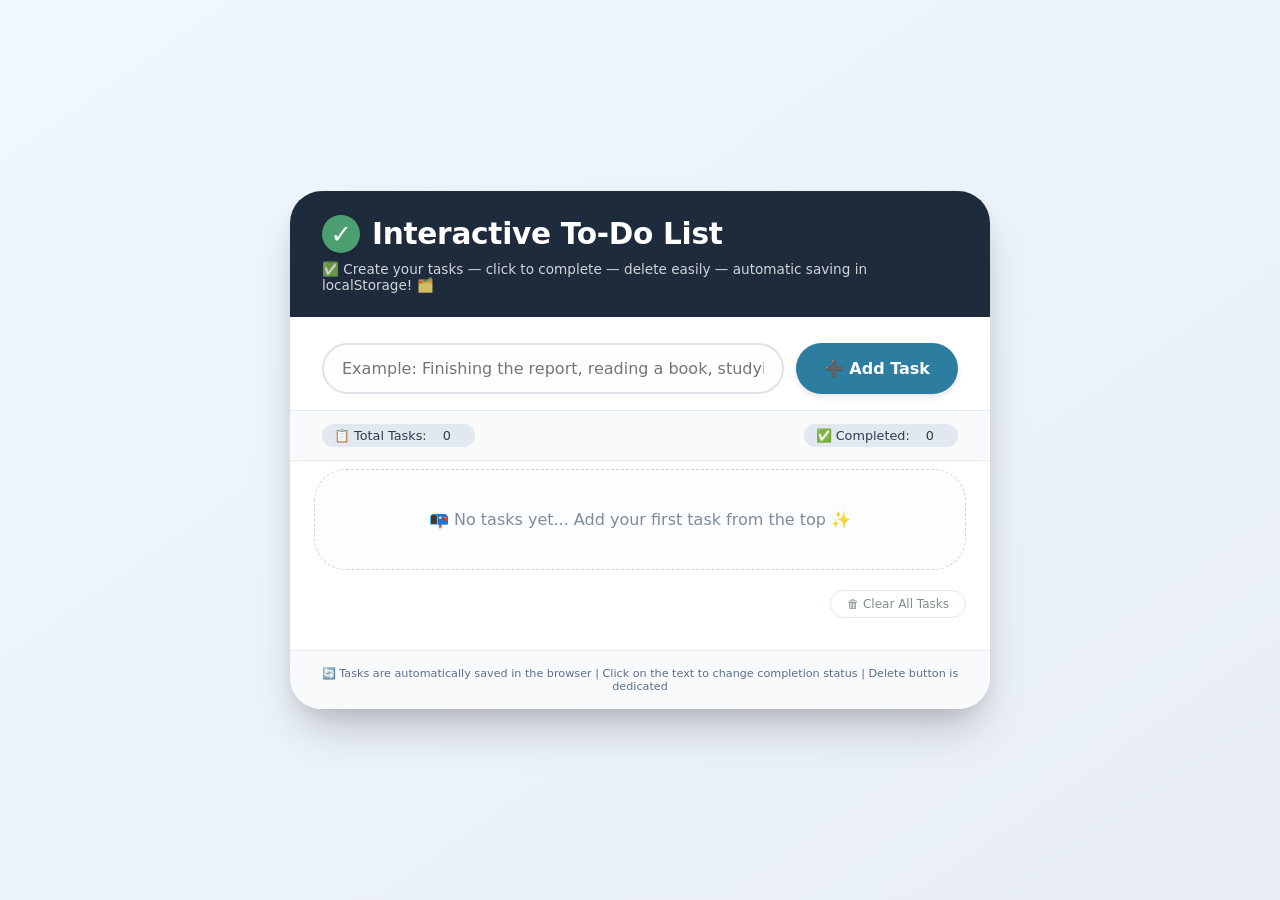
<file: js/index.html>
<!doctype html>
<html lang="ar" dir="ltr">
  <head>
    <meta charset="UTF-8" />
    <meta
      name="viewport"
      content="width=device-width, initial-scale=1.0, user-scalable=yes"
    />
    <title>Exercise: Interactive To-Do List</title>
    <link rel="stylesheet" href="style.css" />
  </head>
  <body>
    <div class="task-manager">
      <div class="app-header">
        <h1>Interactive To-Do List</h1>
        <div class="sub">
          ✅ Create your tasks — click to complete — delete easily — automatic
          saving in localStorage! 🗂️
        </div>
      </div>

      <div class="add-section">
        <div class="input-group">
          <input
            type="text"
            class="task-input"
            id="taskInput"
            placeholder="Example: Finishing the report, reading a book, studying JavaScript..."
            autocomplete="off"
          />
          <button class="add-btn" id="addTaskBtn">➕ Add Task</button>
        </div>
      </div>

      <div class="stats-bar">
        <span>📋 Total Tasks: <span id="totalCount">0</span></span>
        <span>✅ Completed: <span id="doneCount">0</span></span>
      </div>

      <div class="tasks-container">
        <ul class="task-list" id="taskList"></ul>
        <div class="clear-all">
          <button class="clear-btn" id="clearAllBtn">🗑 Clear All Tasks</button>
        </div>
      </div>
      <footer>
        🔄 Tasks are automatically saved in the browser | Click on the text to
        change completion status | Delete button is dedicated
      </footer>
    </div>

    <script src="script.js"></script>
  </body>
</html>
</file>
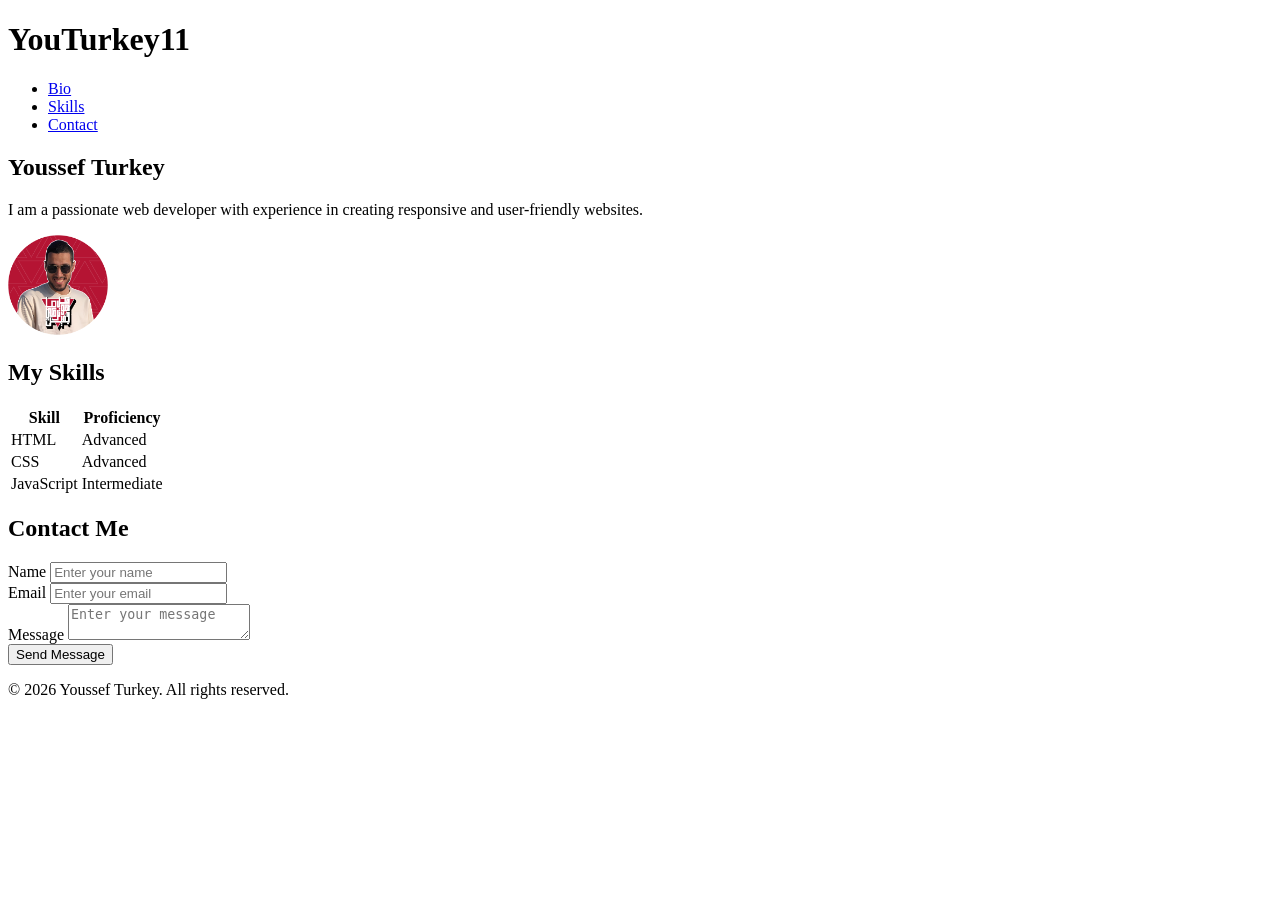
<file: html/Exercise/index.html>
<!doctype html>
<html lang="en">
  <head>
    <meta charset="UTF-8" />
    <meta name="viewport" content="width=device-width, initial-scale=1.0" />
    <title>Exercise: Personal Profile / About Me Page</title>
  </head>
  <body>
    <!-- Header -->
    <header>
      <h1>YouTurkey11</h1>
      <nav>
        <ul>
          <li><a href="#bio">Bio</a></li>
          <li><a href="#skills">Skills</a></li>
          <li><a href="#contact">Contact</a></li>
        </ul>
      </nav>
    </header>

    <!-- Main Content -->
    <main>
      <section id="bio">
        <h2>Youssef Turkey</h2>
        <p>
          I am a passionate web developer with experience in creating responsive
          and user-friendly websites.
        </p>
        <img src="profile.png" alt="Youssef Turkey" width="100" height="100" />
      </section>

      <section id="skills">
        <h2>My Skills</h2>
        <table>
          <thead>
            <tr>
              <th>Skill</th>
              <th>Proficiency</th>
            </tr>
          </thead>
          <tbody>
            <tr>
              <td>HTML</td>
              <td>Advanced</td>
            </tr>
            <tr>
              <td>CSS</td>
              <td>Advanced</td>
            </tr>
            <tr>
              <td>JavaScript</td>
              <td>Intermediate</td>
            </tr>
          </tbody>
        </table>
      </section>

      <section id="contact">
        <h2>Contact Me</h2>
        <form>
          <div>
            <label for="name">Name</label>
            <input
              type="text"
              placeholder="Enter your name"
              id="name"
              required
            />
          </div>
          <div>
            <label for="email">Email</label>
            <input
              type="email"
              placeholder="Enter your email"
              id="email"
              required
            />
          </div>
          <div>
            <label for="message">Message</label>
            <textarea
              placeholder="Enter your message"
              id="message"
              required
            ></textarea>
          </div>
          <button type="submit">Send Message</button>
        </form>
      </section>
    </main>

    <!-- Footer -->
    <footer>
      <p>&copy; 2026 Youssef Turkey. All rights reserved.</p>
    </footer>
  </body>
</html>
</file>
<file: js/style.css>
* {
  margin: 0;
  padding: 0;
  box-sizing: border-box;
  font-family: system-ui, "Segoe UI", "Tahoma", "Cairo", sans-serif;
}

body {
  background: linear-gradient(145deg, #f0f7ff 0%, #e9eef5 100%);
  min-height: 100vh;
  display: flex;
  justify-content: center;
  align-items: center;
  padding: 1.5rem;
}

.task-manager {
  max-width: 700px;
  width: 100%;
  background: rgba(255, 255, 255, 0.96);
  backdrop-filter: blur(0px);
  border-radius: 2rem;
  box-shadow:
    0 25px 45px -12px rgba(0, 0, 0, 0.25),
    0 8px 18px rgba(0, 0, 0, 0.05);
  overflow: hidden;
  transition: all 0.2s ease;
}

.app-header {
  background: #1e2b3c;
  padding: 1.5rem 2rem;
  color: white;
}

.app-header h1 {
  font-size: 1.85rem;
  font-weight: 700;
  letter-spacing: -0.3px;
  display: flex;
  align-items: center;
  gap: 12px;
}

.app-header h1::before {
  content: "✓";
  background: #4c9f70;
  width: 38px;
  height: 38px;
  border-radius: 30px;
  display: inline-flex;
  align-items: center;
  justify-content: center;
  font-size: 1.6rem;
  font-weight: bold;
  box-shadow: 0 4px 8px rgba(0, 0, 0, 0.1);
}

.sub {
  font-size: 0.85rem;
  opacity: 0.8;
  margin-top: 8px;
  font-weight: 400;
}

.add-section {
  padding: 1.6rem 2rem 1rem 2rem;
  background: #ffffff;
  border-bottom: 1px solid #e2edf2;
}

.input-group {
  display: flex;
  gap: 12px;
  flex-wrap: wrap;
}

.task-input {
  flex: 1;
  padding: 14px 18px;
  font-size: 1rem;
  border: 2px solid #dde3e9;
  border-radius: 60px;
  background: #fefefe;
  transition: 0.2s;
  outline: none;
  font-weight: 500;
}

.task-input:focus {
  border-color: #2c7da0;
  box-shadow: 0 0 0 3px rgba(44, 125, 160, 0.2);
}

.add-btn {
  background: #2c7da0;
  border: none;
  padding: 0 28px;
  border-radius: 60px;
  color: white;
  font-weight: bold;
  font-size: 1rem;
  cursor: pointer;
  transition: 0.2s;
  display: flex;
  align-items: center;
  gap: 8px;
  box-shadow: 0 3px 6px rgba(0, 0, 0, 0.1);
}

.add-btn:hover {
  background: #1f5e7a;
  transform: scale(0.97);
}

.stats-bar {
  display: flex;
  justify-content: space-between;
  padding: 0.8rem 2rem;
  background: #f8fafc;
  font-size: 0.8rem;
  font-weight: 500;
  color: #2c3e50;
  border-bottom: 1px solid #e9edf2;
}

.stats-bar span {
  background: #e2e8f0;
  padding: 4px 12px;
  border-radius: 50px;
}

.tasks-container {
  padding: 0.5rem 1.5rem 2rem 1.5rem;
  background: #ffffff;
}

.task-list {
  list-style: none;
  display: flex;
  flex-direction: column;
  gap: 12px;
}

.task-item {
  background: #ffffff;
  border-radius: 60px;
  border: 1px solid #e4eaef;
  padding: 4px 8px 4px 20px;
  display: flex;
  align-items: center;
  justify-content: space-between;
  gap: 12px;
  transition: all 0.2s;
  box-shadow: 0 1px 2px rgba(0, 0, 0, 0.02);
}

.task-item:hover {
  border-color: #cbdbe0;
  background: #fefefe;
  box-shadow: 0 5px 12px rgba(0, 0, 0, 0.05);
}

.task-text {
  flex: 1;
  font-size: 1rem;
  font-weight: 500;
  padding: 12px 0;
  cursor: pointer;
  transition: 0.1s;
  color: #1f2a3e;
  word-break: break-word;
}

.task-item.done .task-text {
  text-decoration: line-through;
  opacity: 0.65;
  color: #5f6c80;
}

.task-actions {
  display: flex;
  gap: 8px;
  flex-shrink: 0;
}

.done-btn,
.delete-btn {
  border: none;
  background: transparent;
  font-size: 1.2rem;
  cursor: pointer;
  width: 38px;
  height: 38px;
  border-radius: 40px;
  display: inline-flex;
  align-items: center;
  justify-content: center;
  transition: 0.15s;
  font-weight: bold;
}

.done-btn {
  color: #2b7e4a;
  background: #eaf9ef;
}

.done-btn:hover {
  background: #c8e6d5;
  transform: scale(1.03);
}

.delete-btn {
  color: #bc4742;
  background: #ffe8e6;
}

.delete-btn:hover {
  background: #fcd4d0;
  transform: scale(1.03);
}

.empty-message {
  text-align: center;
  padding: 2.5rem 1rem;
  background: #fbfdfe;
  border-radius: 2rem;
  color: #7e8c9e;
  font-weight: 500;
  border: 1px dashed #cbd5e1;
}

.clear-all {
  margin-top: 20px;
  display: flex;
  justify-content: flex-end;
}

.clear-btn {
  background: none;
  border: 1px solid #e2e8f0;
  padding: 6px 16px;
  border-radius: 40px;
  color: #7f8c8d;
  font-size: 0.75rem;
  cursor: pointer;
  transition: 0.2s;
}

.clear-btn:hover {
  background: #f1f5f9;
  color: #bc4742;
  border-color: #f0c4c1;
}

@media (max-width: 550px) {
  .task-item {
    flex-wrap: wrap;
    border-radius: 28px;
    padding: 8px 12px;
  }
  .task-text {
    width: 100%;
    order: 1;
    padding: 6px 0;
  }
  .task-actions {
    order: 2;
    width: auto;
    justify-content: flex-end;
  }
  .input-group {
    flex-direction: column;
  }
  .add-btn {
    justify-content: center;
    padding: 12px;
  }
  .app-header h1 {
    font-size: 1.5rem;
  }
}

footer {
  font-size: 0.7rem;
  text-align: center;
  background: #f8fafc;
  padding: 1rem;
  border-top: 1px solid #e9edf2;
  color: #5b6e8c;
}
</file>
